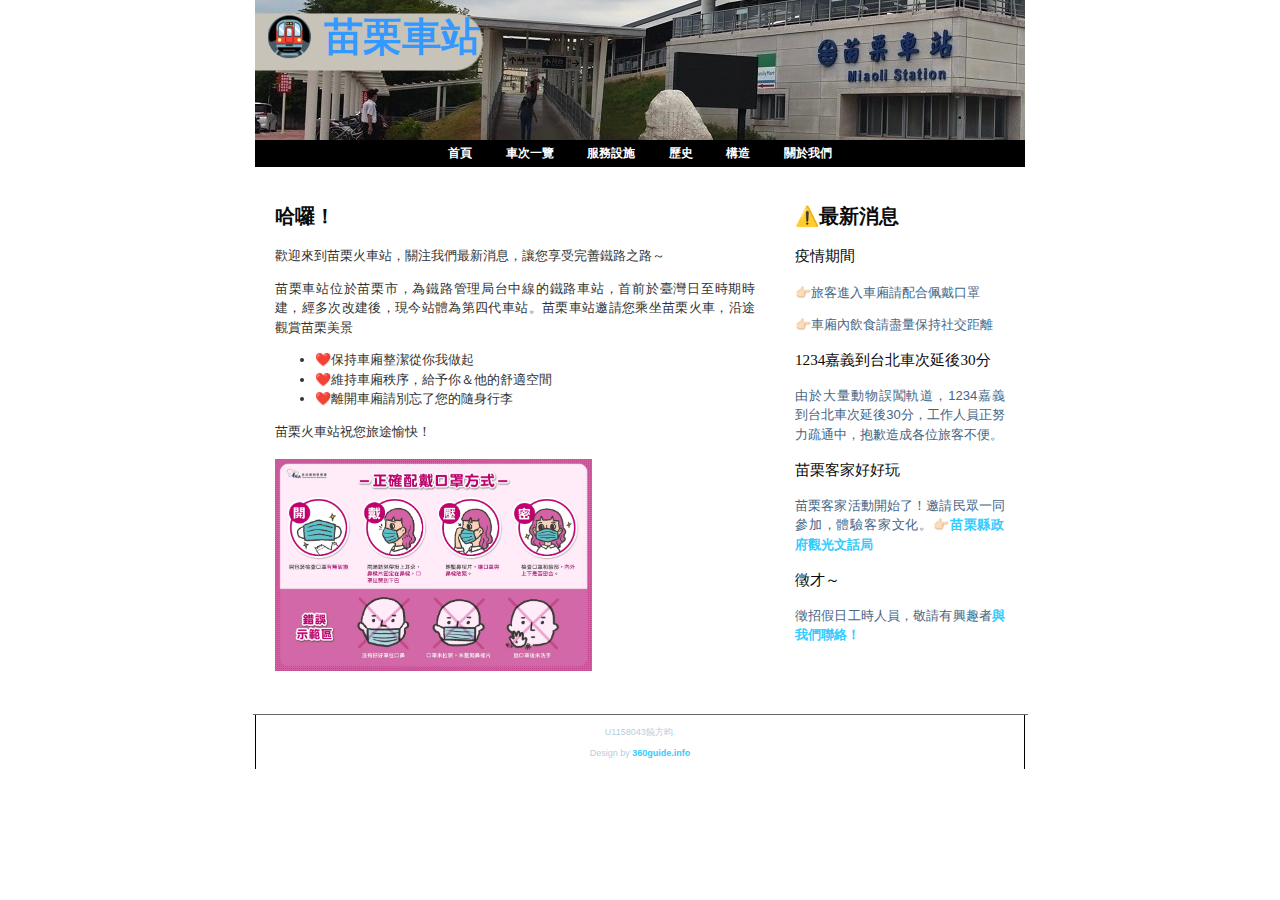
<file: index.html>
<!DOCTYPE html PUBLIC "-//W3C//DTD XHTML 1.0 Strict//EN" "http://www.w3.org/TR/xhtml1/DTD/xhtml1-strict.dtd">
<html xmlns="http://www.w3.org/1999/xhtml">

<head>
<meta http-equiv="content-type" content="text/html; charset=utf-8" />
<title>– 苗栗車站 –</title>
<meta name="keywords" content="" />
<meta name="description" content="" />
<link href="styles.css" rel="stylesheet" type="text/css" />
</head>
<body>
<div id="header">
	<h1>🚇 苗栗車站</h1>
</div>
<div id="menu">
	<ul>
		<li><a href="index.html">首頁</a></li>
		<li><a href="indexlist.html">車次一覽</a></li>
		<li><a href="indexservice.html">服務設施</a></li>
		<li><a href="indexhistory.html">歷史</a></li>
		<li><a href="indexbuilding.html">構造</a></li>
		<li><a href="indexaboutus.html">關於我們</a></li>
	</ul>
</div>
<div id="content">
	<div id="left">
		<h2><strong>哈囉！</strong></h2>
		<p>歡迎來到苗栗火車站，關注我們最新消息，讓您享受完善鐵路之路～</p>
		<p>苗栗車站位於苗栗市，為鐵路管理局台中線的鐵路車站，首前於臺灣日至時期時建，經多次改建後，現今站體為第四代車站。苗栗車站邀請您乘坐苗栗火車，沿途觀賞苗栗美景</p>
				<ul>
			<li>❤️保持車廂整潔從你我做起</li>
			<li>❤️維持車廂秩序，給予你＆他的舒適空間</li>
			<li>❤️離開車廂請別忘了您的隨身行李</li>
		</ul>
		<p>苗栗火車站祝您旅途愉快！</p>
		<h1></h1>
<img src="images/covid19.jpg" width="316.5" height="212.5">
		
	</div>
	<div id="right">
		<h2><strong>⚠️最新消息</strong></h2>
		<h3>疫情期間</h3>
		<p>👉🏻旅客進入車廂請配合佩戴口罩</p>
		<p>👉🏻車廂內飲食請盡量保持社交距離</p>
		<h3>1234嘉義到台北車次延後30分</h3> 
		<p>由於大量動物誤闖軌道，1234嘉義到台北車次延後30分，工作人員正努力疏通中，抱歉造成各位旅客不便。</p>
		<h3>苗栗客家好好玩</h3>
		<p>苗栗客家活動開始了！邀請民眾一同參加，體驗客家文化。<a href="https://www.mlc.gov.tw/">👉🏻苗栗縣政府觀光文話局</a></p>	
		<h3>徵才～</h3>
		<p>徵招假日工時人員，敬請有興趣者<a href="indexaboutus.html">與我們聯絡！</a></p>
		
	</div>
</div>
<div id="footer">
	<p>U1158043饒方昀.</p>
	<p>Design by <a href="http://360guide.info">360guide.info</a></p>
</div>
</body>
</html>
</file>
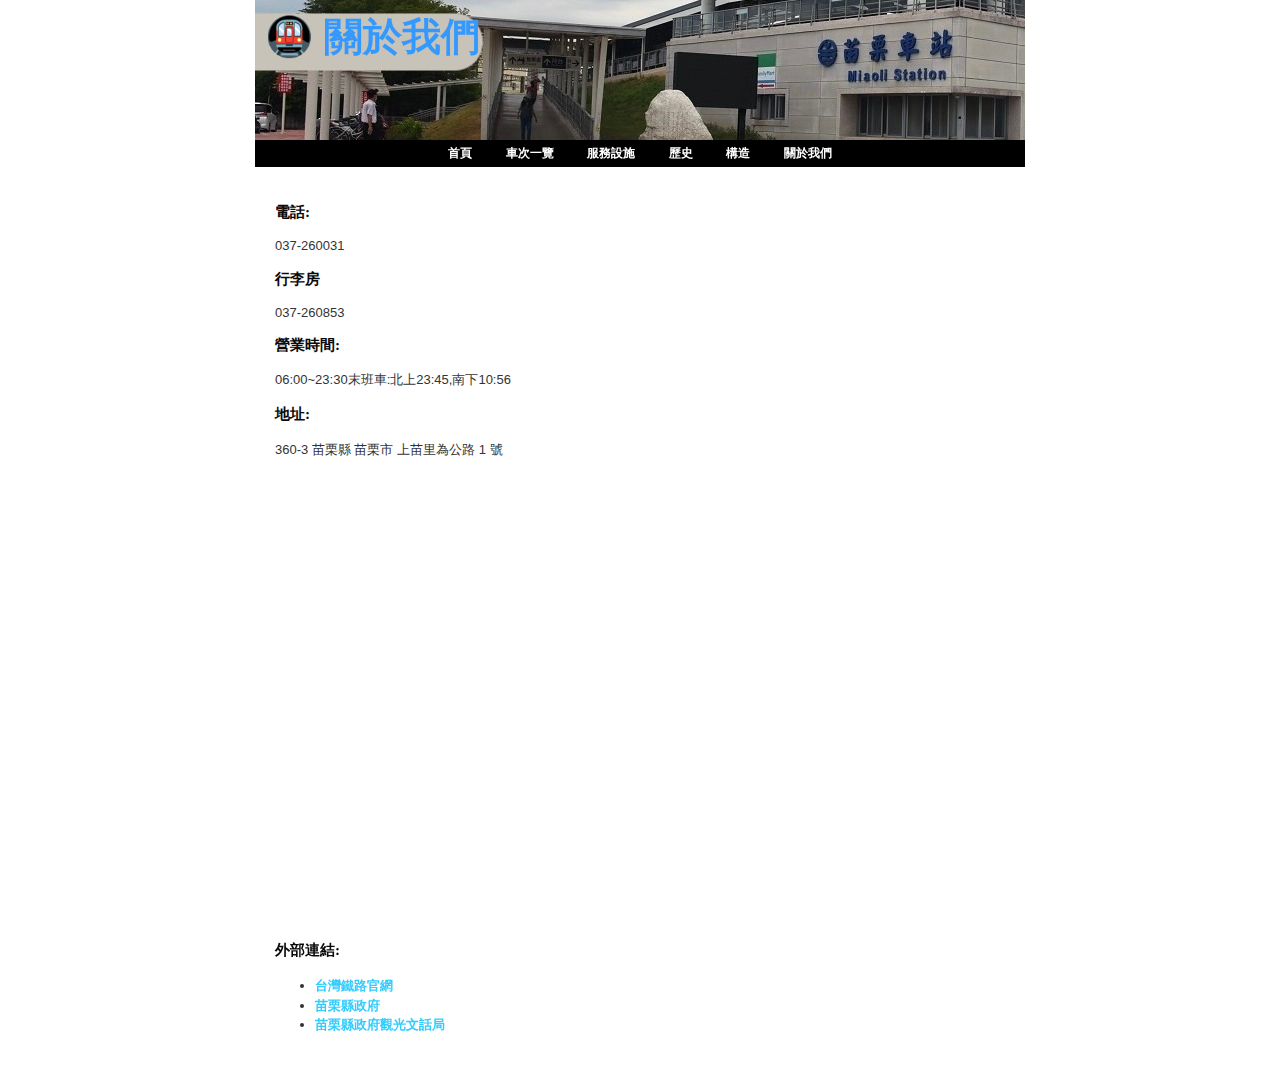
<file: indexaboutus.html>
<!DOCTYPE html PUBLIC "-//W3C//DTD XHTML 1.0 Strict//EN" "http://www.w3.org/TR/xhtml1/DTD/xhtml1-strict.dtd">
<html xmlns="http://www.w3.org/1999/xhtml">

<head>
<meta http-equiv="content-type" content="text/html; charset=utf-8" />
<title>– 苗栗車站_關於我們 –</title>
<meta name="keywords" content="" />
<meta name="description" content="" />
<link href="styles.css" rel="stylesheet" type="text/css" />
</head>
<body>
<div id="header">
	<h1>🚇 關於我們</h1>
</div>
<div id="menu">
	<ul>
		<li><a href="index.html">首頁</a></li>
		<li><a href="indexlist.html">車次一覽</a></li>
		<li><a href="indexservice.html">服務設施</a></li>
		<li><a href="indexhistory.html">歷史</a></li>
		<li><a href="indexbuilding.html">構造</a></li>
		<li><a href="indexaboutus.html">關於我們</a></li>
	</ul>
</div>
<div id="content">
	<div id="left">

<p></p><h3><b>電話:</b></h3> <p1>037-260031</p1>
<p></p><h3><b>行李房</b></h3> <p1>037-260853</p1>
<p></p><h3><b>營業時間:</b></h3> <p1>06:00~23:30末班車:北上23:45,南下10:56</p1>
<p></p><h3><b>地址:</b></h3> <p1>360-3 苗栗縣 苗栗市 上苗里為公路 1 號 </p1><p></p>
<iframe src="https://www.google.com/maps/embed?pb=!1m18!1m12!1m3!1d3628.553323530021!2d120.81823385449196!3d24.57009330956421!2m3!1f0!2f0!3f0!3m2!1i1024!2i768!4f13.1!3m3!1m2!1s0x3469ac120c3f77a1%3A0x8998154fa69bd5e!2z6IuX5qCX6LuK56uZ!5e0!3m2!1szh-TW!2stw!4v1669139754972!5m2!1szh-TW!2stw" width="600" height="450" style="border:0;" allowfullscreen="" loading="lazy" referrerpolicy="no-referrer-when-downgrade"></iframe>
		
		<h3><b>外部連結:</b></h3>	
		<ul>
		        <li><a href="https://www.railway.gov.tw/">台灣鐵路官網</a></li>
			<li><a href="https://www.miaoli.gov.tw/">苗栗縣政府</a></li>
			<li><a href="https://www.mlc.gov.tw/">苗栗縣政府觀光文話局</a></li>
		</ul>
		</div>
</file>
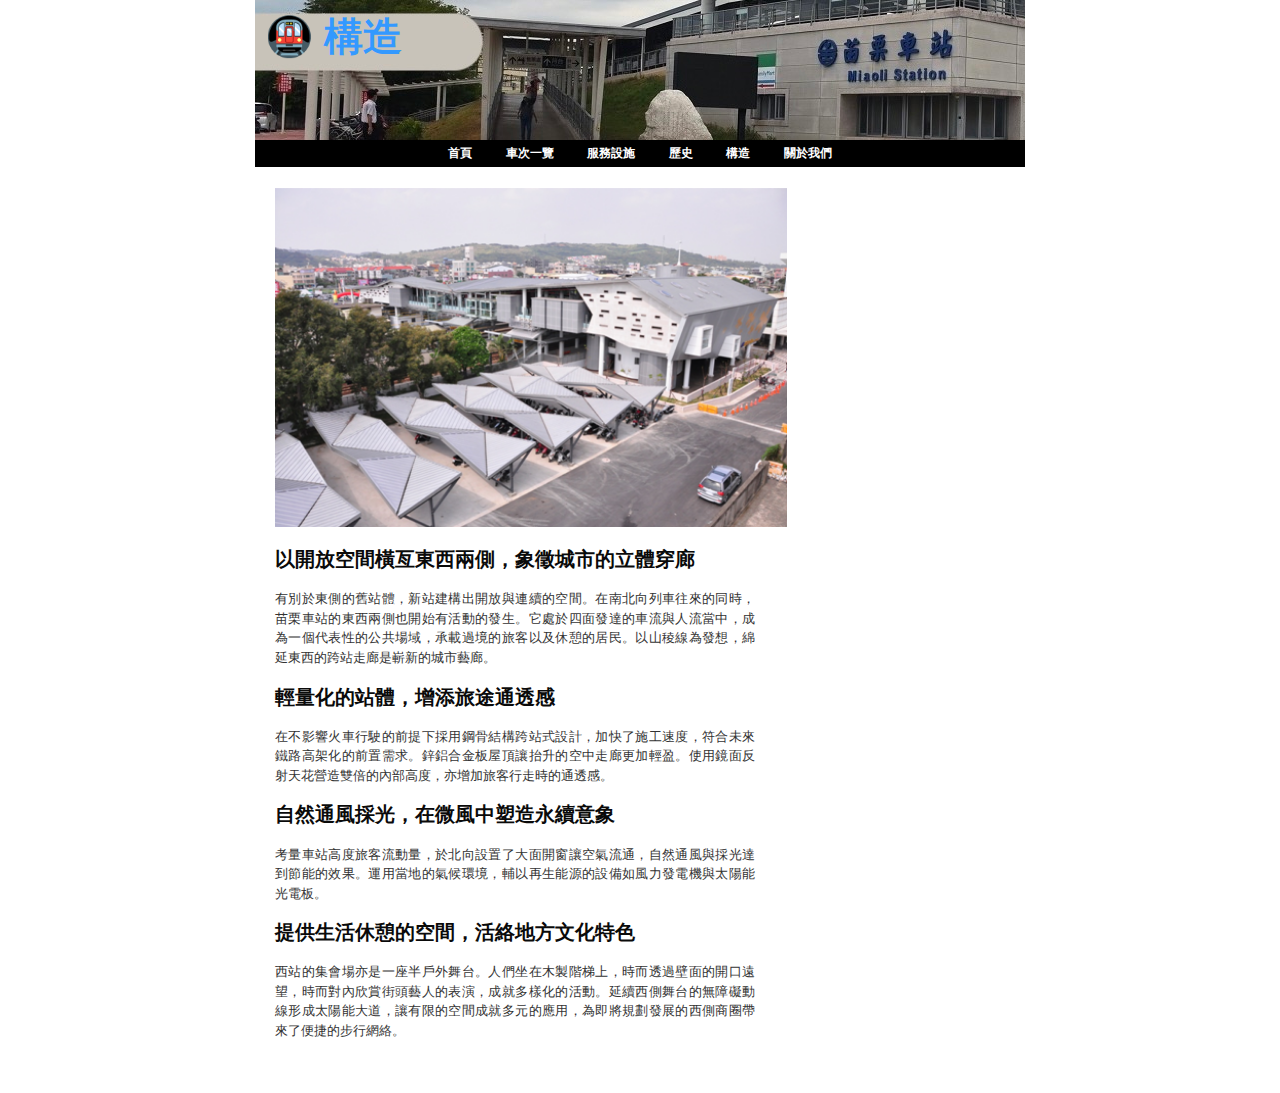
<file: indexbuilding.html>
<!DOCTYPE html PUBLIC "-//W3C//DTD XHTML 1.0 Strict//EN" "http://www.w3.org/TR/xhtml1/DTD/xhtml1-strict.dtd">
<html xmlns="http://www.w3.org/1999/xhtml">

<head>
<meta http-equiv="content-type" content="text/html; charset=utf-8" />
<title>– 苗栗車站_構造 –</title>
<meta name="keywords" content="" />
<meta name="description" content="" />
<link href="styles.css" rel="stylesheet" type="text/css" />
</head>
<body>
<div id="header">
	<h1>🚇 構造</h1>
</div>
<div id="menu">
	<ul>
		<li><a href="index.html">首頁</a></li>
		<li><a href="indexlist.html">車次一覽</a></li>
		<li><a href="indexservice.html">服務設施</a></li>
		<li><a href="indexhistory.html">歷史</a></li>
		<li><a href="indexbuilding.html">構造</a></li>
		<li><a href="indexaboutus.html">關於我們</a></li>
	</ul>
</div>
<div id="content">
	<div id="left">
		<img src="images/構造.jpg" width="512" height="340">
	
<p></p>
<h2><b>以開放空間橫亙東西兩側，象徵城市的立體穿廊</b></h2>
<p>有別於東側的舊站體，新站建構出開放與連續的空間。在南北向列車往來的同時，苗栗車站的東西兩側也開始有活動的發生。它處於四面發達的車流與人流當中，成為一個代表性的公共場域，承載過境的旅客以及休憩的居民。以山稜線為發想，綿延東西的跨站走廊是嶄新的城市藝廊。</p>

<h2><b>輕量化的站體，增添旅途通透感</b></h2>
<p>在不影響火車行駛的前提下採用鋼骨結構跨站式設計，加快了施工速度，符合未來鐵路高架化的前置需求。鋅鋁合金板屋頂讓抬升的空中走廊更加輕盈。使用鏡面反射天花營造雙倍的內部高度，亦增加旅客行走時的通透感。</p>

<h2><b>自然通風採光，在微風中塑造永續意象</b></h2>
<p>考量車站高度旅客流動量，於北向設置了大面開窗讓空氣流通，自然通風與採光達到節能的效果。運用當地的氣候環境，輔以再生能源的設備如風力發電機與太陽能光電板。</p>

<h2><b>提供生活休憩的空間，活絡地方文化特色</b></h2>
<p>西站的集會場亦是一座半戶外舞台。人們坐在木製階梯上，時而透過壁面的開口遠望，時而對內欣賞街頭藝人的表演，成就多樣化的活動。延續西側舞台的無障礙動線形成太陽能大道，讓有限的空間成就多元的應用，為即將規劃發展的西側商圈帶來了便捷的步行網絡。</p>

</div>
</file>
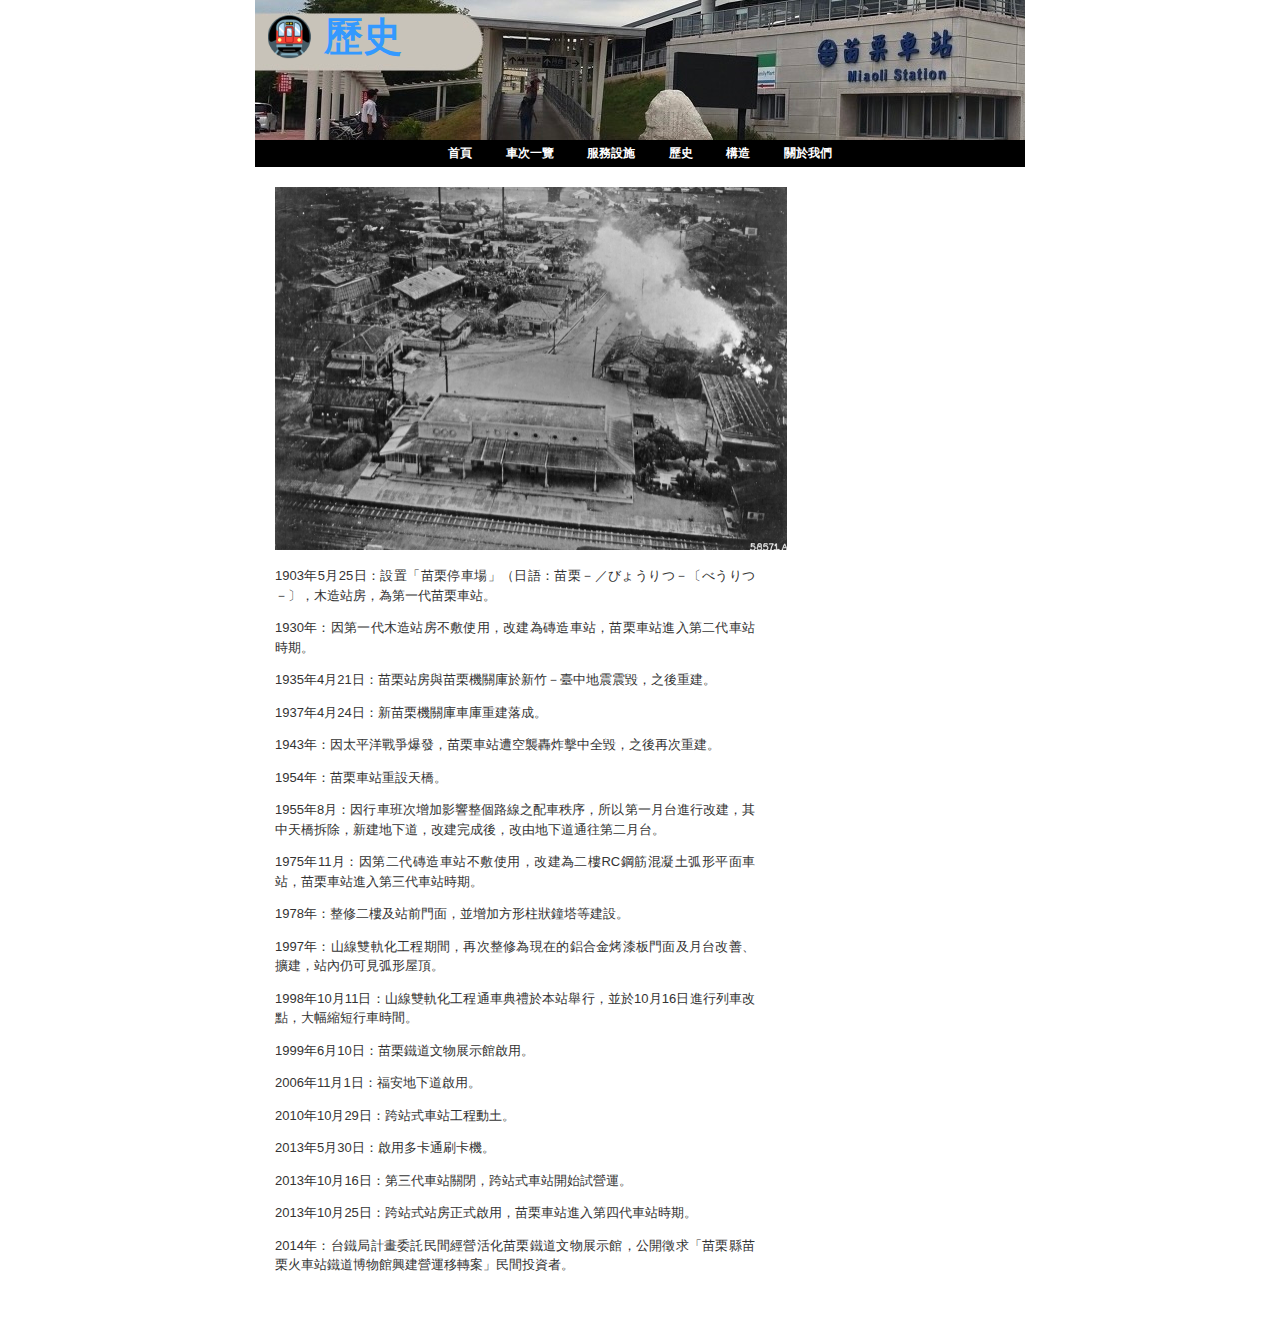
<file: indexhistory.html>
<!DOCTYPE html PUBLIC "-//W3C//DTD XHTML 1.0 Strict//EN" "http://www.w3.org/TR/xhtml1/DTD/xhtml1-strict.dtd">
<html xmlns="http://www.w3.org/1999/xhtml">

<head>
<meta http-equiv="content-type" content="text/html; charset=utf-8" />
<title>– 苗栗車站_歷史 –</title>
<meta name="keywords" content="" />
<meta name="description" content="" />
<link href="styles.css" rel="stylesheet" type="text/css" />
</head>
<body>
<div id="header">
	<h1>🚇 歷史</h1>
</div>
<div id="menu">
	<ul>
		<li><a href="index.html">首頁</a></li>
		<li><a href="indexlist.html">車次一覽</a></li>
		<li><a href="indexservice.html">服務設施</a></li>
		<li><a href="indexhistory.html">歷史</a></li>
		<li><a href="indexbuilding.html">構造</a></li>
		<li><a href="indexaboutus.html">關於我們</a></li>
	</ul>
</div>
<div id="content">
	<div id="left">
		<img src="images/歷史.jpg" width="512" height="363">

<p>1903年5月25日：設置「苗栗停車場」（日語：苗栗－／びょうりつ－〔べうりつ－〕，木造站房，為第一代苗栗車站。</p>
<p>1930年：因第一代木造站房不敷使用，改建為磚造車站，苗栗車站進入第二代車站時期。</p>
<p>1935年4月21日：苗栗站房與苗栗機關庫於新竹－臺中地震震毀，之後重建。</p>
<p>1937年4月24日：新苗栗機關庫車庫重建落成。</p>
<p>1943年：因太平洋戰爭爆發，苗栗車站遭空襲轟炸擊中全毀，之後再次重建。</p>
<p>1954年：苗栗車站重設天橋。</p>
<p>1955年8月：因行車班次增加影響整個路線之配車秩序，所以第一月台進行改建，其中天橋拆除，新建地下道，改建完成後，改由地下道通往第二月台。</p>
<p>1975年11月：因第二代磚造車站不敷使用，改建為二樓RC鋼筋混凝土弧形平面車站，苗栗車站進入第三代車站時期。</p>
<p>1978年：整修二樓及站前門面，並增加方形柱狀鐘塔等建設。</p>
<p>1997年：山線雙軌化工程期間，再次整修為現在的鋁合金烤漆板門面及月台改善、擴建，站內仍可見弧形屋頂。</p>
<p>1998年10月11日：山線雙軌化工程通車典禮於本站舉行，並於10月16日進行列車改點，大幅縮短行車時間。</p>
<p>1999年6月10日：苗栗鐵道文物展示館啟用。</p>
<p>2006年11月1日：福安地下道啟用。</p>
<p>2010年10月29日：跨站式車站工程動土。</p>
<p>2013年5月30日：啟用多卡通刷卡機。</p>
<p>2013年10月16日：第三代車站關閉，跨站式車站開始試營運。</p>
<p>2013年10月25日：跨站式站房正式啟用，苗栗車站進入第四代車站時期。</p>
<p>2014年：台鐵局計畫委託民間經營活化苗栗鐵道文物展示館，公開徵求「苗栗縣苗栗火車站鐵道博物館興建營運移轉案」民間投資者。</p>

</div>
</file>
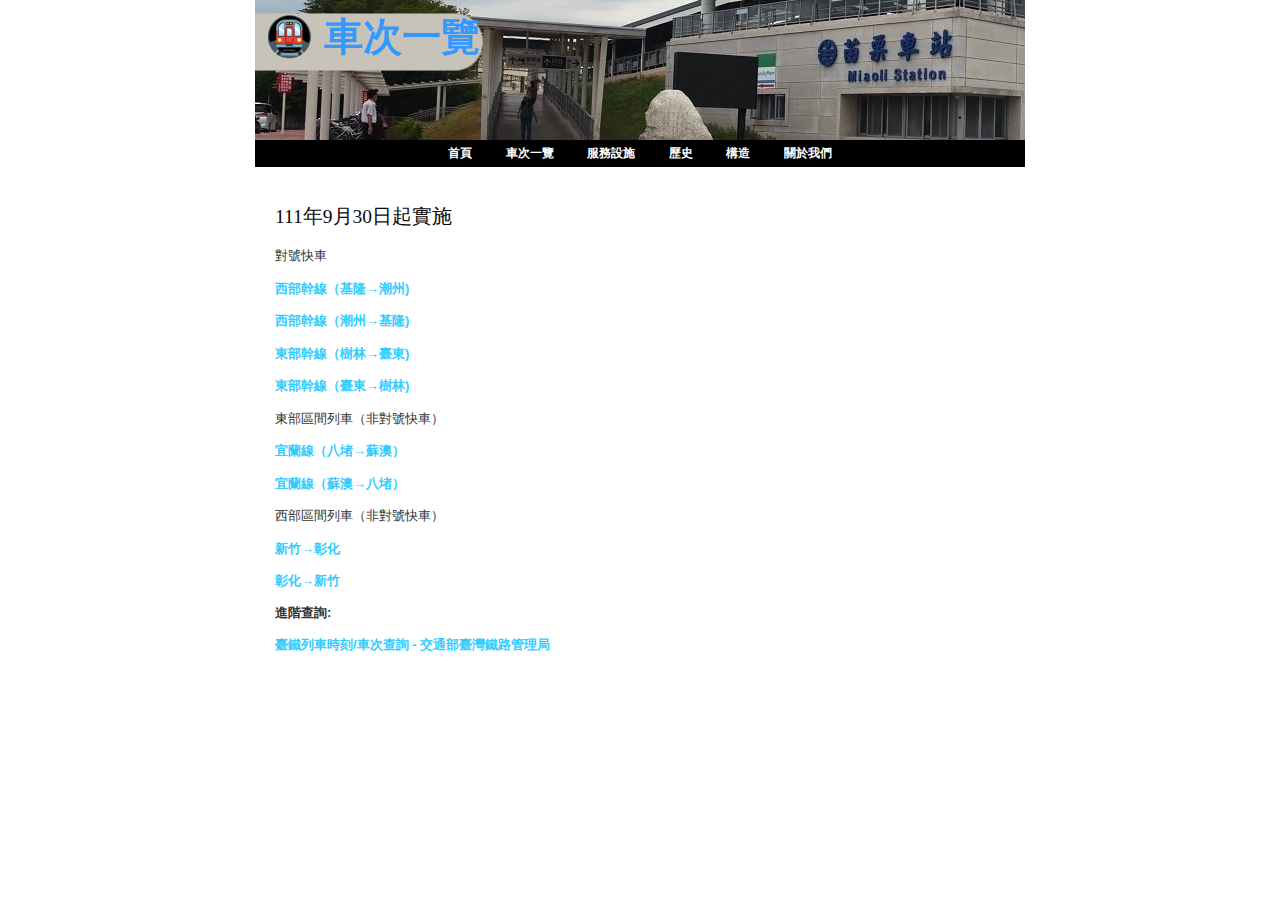
<file: indexlist.html>
<!DOCTYPE html PUBLIC "-//W3C//DTD XHTML 1.0 Strict//EN" "http://www.w3.org/TR/xhtml1/DTD/xhtml1-strict.dtd">
<html xmlns="http://www.w3.org/1999/xhtml">

<head>
<meta http-equiv="content-type" content="text/html; charset=utf-8" />
<title>– 苗栗車站_車次一覽 –</title>
<meta name="keywords" content="" />
<meta name="description" content="" />
<link href="styles.css" rel="stylesheet" type="text/css" />
</head>
<body>
<div id="header">
	<h1>🚇 車次一覽</h1>
</div>
<div id="menu">
	<ul>
		<li><a href="index.html">首頁</a></li>
		<li><a href="indexlist.html">車次一覽</a></li>
		<li><a href="indexservice.html">服務設施</a></li>
		<li><a href="indexhistory.html">歷史</a></li>
		<li><a href="indexbuilding.html">構造</a></li>
		<li><a href="indexaboutus.html">關於我們</a></li>
	</ul>
</div>
<div id="content">
	<div id="left">
		<h2>111年9月30日起實施</h2>
		<p>對號快車</p>
		<p><a href="https://tip-tr4cdn.cdn.hinet.net/tra-tip-web/static/file/timetable1111110/WestRoute_KeelungToChaozhou_MainLine1110.pdf?version=8.7.25">西部幹線（基隆→潮州)</a></p>
		<p><a href="https://tip-tr4cdn.cdn.hinet.net/tra-tip-web/static/file/timetable1111110/WestRoute_ChaozhouToKeelung_MainLine1110.pdf?version=8.7.25">西部幹線（潮州→基隆)</a></p>
		<p><a href="https://tip-tr4cdn.cdn.hinet.net/tra-tip-web/static/file/timetable1111110/EastRoute_ShulinToTaitung_MainLine1110.pdf?version=8.7.25">東部幹線（樹林→臺東)</a></p>
		<p><a href="https://tip-tr4cdn.cdn.hinet.net/tra-tip-web/static/file/timetable1111110/EastRoute_TaitungToShulin_MainLine1110.pdf?version=8.7.25">東部幹線（臺東→樹林)</a></p>

<p>東部區間列車（非對號快車）</p>
<p><a href="https://tip-tr4cdn.cdn.hinet.net/tra-tip-web/static/file/timetable1110920/BaduToSuao_YilanLine.pdf?version=8.7.25">宜蘭線（八堵→蘇澳）</a></p>
<p><a href="">宜蘭線（蘇澳→八堵）</a></p>

<p>西部區間列車（非對號快車）</p>
<p><a href="https://tip-tr4cdn.cdn.hinet.net/tra-tip-web/static/file/timetable1110920/HsinchuToChanghua_WestLine.pdf?version=8.7.25">新竹→彰化</a></p>
<p><a href="https://tip-tr4cdn.cdn.hinet.net/tra-tip-web/static/file/timetable1110930/ChanghuaToHsinchu_WestLine.pdf?version=8.7.25">彰化→新竹</a></p>
		<p></p>
<b>進階查詢:</b><p><a href="https://www.railway.gov.tw/tra-tip-web/tip/tip001/tip112/gobytime">臺鐵列車時刻/車次查詢 - 交通部臺灣鐵路管理局</a></p>
	</div>
</file>
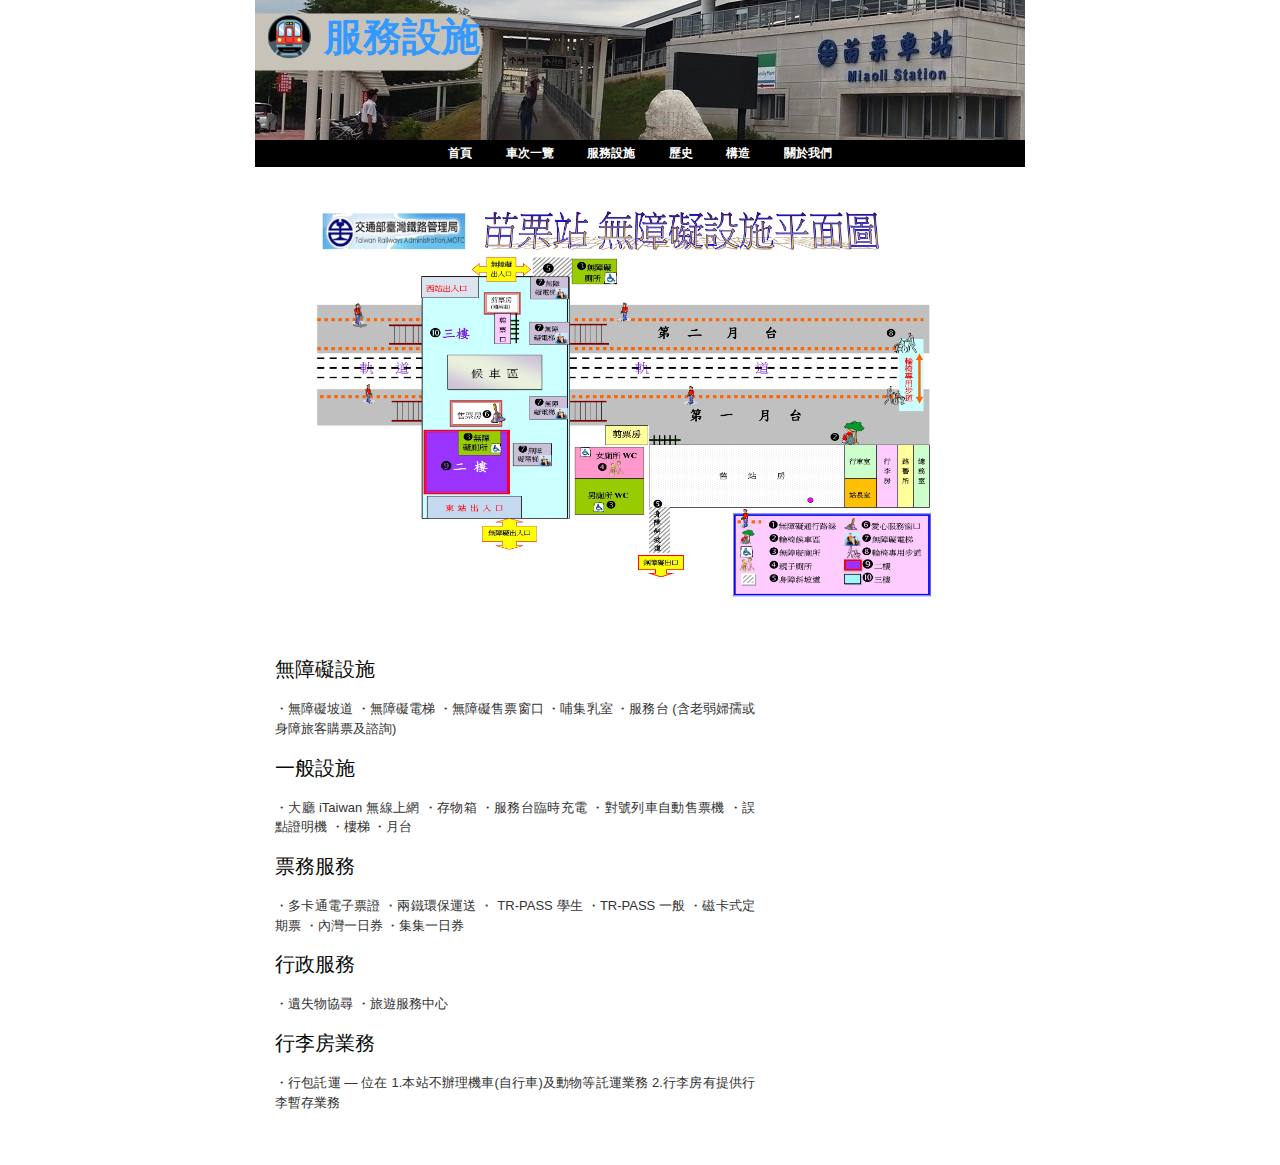
<file: indexservice.html>
<!DOCTYPE html PUBLIC "-//W3C//DTD XHTML 1.0 Strict//EN" "http://www.w3.org/TR/xhtml1/DTD/xhtml1-strict.dtd">
<html xmlns="http://www.w3.org/1999/xhtml">

<head>
<meta http-equiv="content-type" content="text/html; charset=utf-8" />
<title>– 苗栗車站_服務設施 –</title>
<meta name="keywords" content="" />
<meta name="description" content="" />
<link href="styles.css" rel="stylesheet" type="text/css" />
</head>
<body>
<div id="header">
	<h1>🚇 服務設施</h1>
</div>
<div id="menu">
	<ul>
		<li><a href="index.html">首頁</a></li>
		<li><a href="indexlist.html">車次一覽</a></li>
		<li><a href="indexservice.html">服務設施</a></li>
		<li><a href="indexhistory.html">歷史</a></li>
		<li><a href="indexbuilding.html">構造</a></li>
		<li><a href="indexaboutus.html">關於我們</a></li>
	</ul>
</div>
<div id="content">
	<div id="left">
		<img src="images/設施.jpg" width="700" height="450">
		<h2>無障礙設施</h2>
<p>・無障礙坡道  ・無障礙電梯  ・無障礙售票窗口  ・哺集乳室  ・服務台 (含老弱婦孺或身障旅客購票及諮詢)</p>
<h2>一般設施</h2>
<p>・大廳 iTaiwan 無線上網  ・存物箱  ・服務台臨時充電  ・對號列車自動售票機  ・誤點證明機  ・樓梯  ・月台</p>
<h2>票務服務</h2>
<p>・多卡通電子票證  ・兩鐵環保運送  ・ TR-PASS 學生 ・TR-PASS 一般  ・磁卡式定期票  ・內灣一日券  ・集集一日券</p>
<h2>行政服務</h2>
<p>・遺失物協尋  ・旅遊服務中心</p>
<h2>行李房業務</h2>
<p>・行包託運 — 位在 1.本站不辦理機車(自行車)及動物等託運業務 2.行李房有提供行李暫存業務
	</div>
</file>
<file: styles.css>
/************* GENERAL CSS ************/

body {
	margin: 0px;
	padding: 0px;
	background: #633CCFF;
	text-align: justify;
	font-family: Verdana, Arial, Helvetica, sans-serif;
	font-size: 13px;
	color: #333333;
}

h1, h2, h3, h4, h5, h6 {
	font-family: Georgia, "Times New Roman", Times, serif;
	color: #0a0a0a;
}

a {
	font-weight: bold;	
	text-decoration: none;
	color: #33CCFF;
}

a:hover {
	text-decoration: underline;
	color: #33CCFF;
}

/************* HEADER STUFF ************/

#header {
	width: 770px;
	height: 120px;
	margin: 0px auto;
	padding: 10px 0px;
	background: #FFFBFD url(images/header8.jpg);
}

#header h1 {
	margin: 0px;
	padding: 0px 0px 0px 10px;
	text-align: left;
	color: #3399FF;
	font-size: 3em;
	text-transform: uppercase;
}

#header h2 {
	margin: 0px;
	padding: 0px 0px 0px 20px;
	text-align: left;
	font-size: 1.5em;
	text-transform: uppercase;
}

/************* MENU ************/

#menu {
	width: 770px;
	margin: 0px auto;
	padding: 5px 0px 5px 0px;
	background-color: #000000;
}

#menu ul {
	margin: 0px;
	padding: 0px;
	list-style: none;
	text-align: center;
}

#menu li {
	display: inline;
}

#menu a {
	padding: 5px 15px;
	text-transform: uppercase;
	text-decoration: none;
	font-size: 12px;
	font-weight: bold;
	color: #FFFFFF;
}

#menu a:hover {
	background-color: #FFFFFF;
}

/************* CONTENT ************/

#content {
	width: 770px;
	margin: 0px auto;
	padding: 20px 0px 0px 0px;
}

#content h2, #content h3, #content h4, #content h5, #content h6 {
	font-weight: normal;
}

#content p, #content ul, #content ol {
	line-height: 150%;
}

#left {
	float: left;
	width: 480px;
	padding: 0px 20px 40px 20px;
}

#right {
	float: right;
	width: 210px;
	padding: 0px 20px 40px 20px;
	color: #456585;
}

/************* FOOTER ************/

#footer {
	clear: both;
	width: 771px;
	margin: 0px auto;
	border-top: 1px solid #666666;
	background: url(images/back-footer.png) repeat-y center top;
	font-size: 9px;
	text-align: center;
	padding: 2px;
	color: #b6cede;
}
</file>
